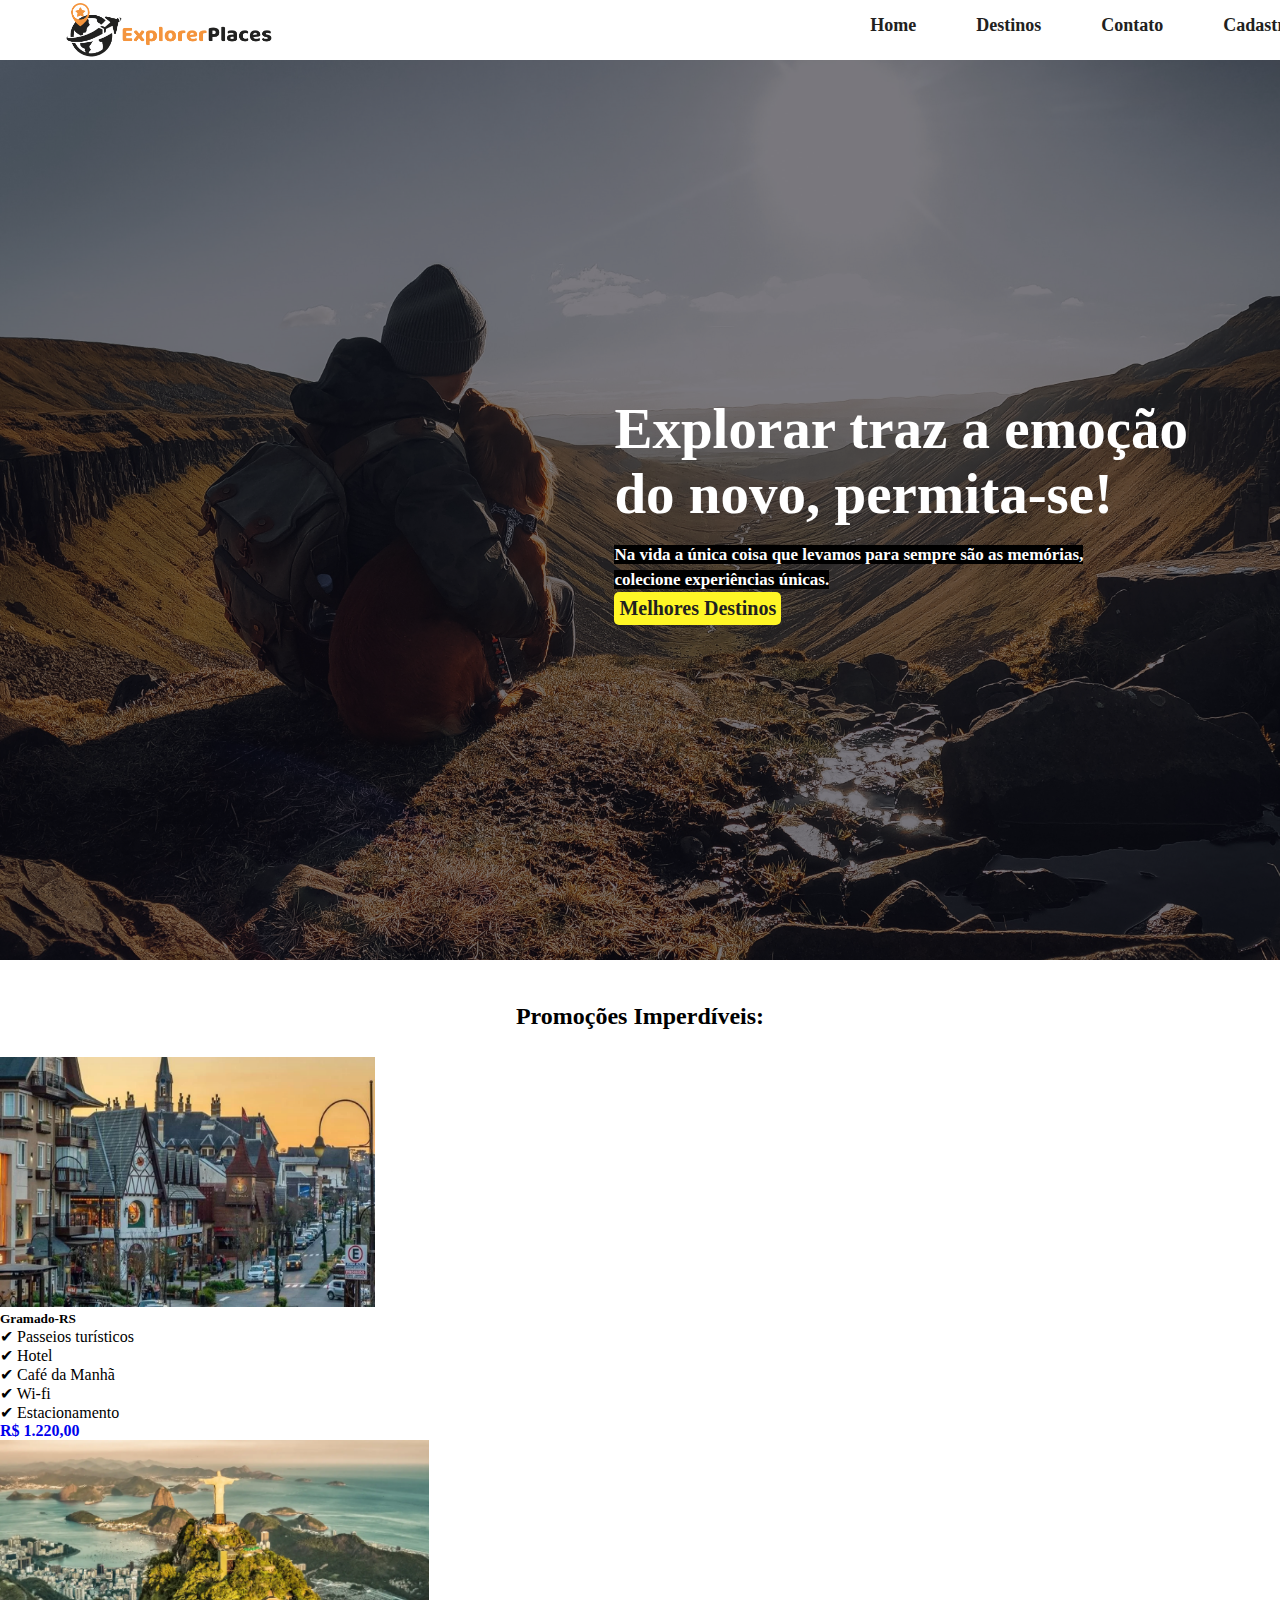
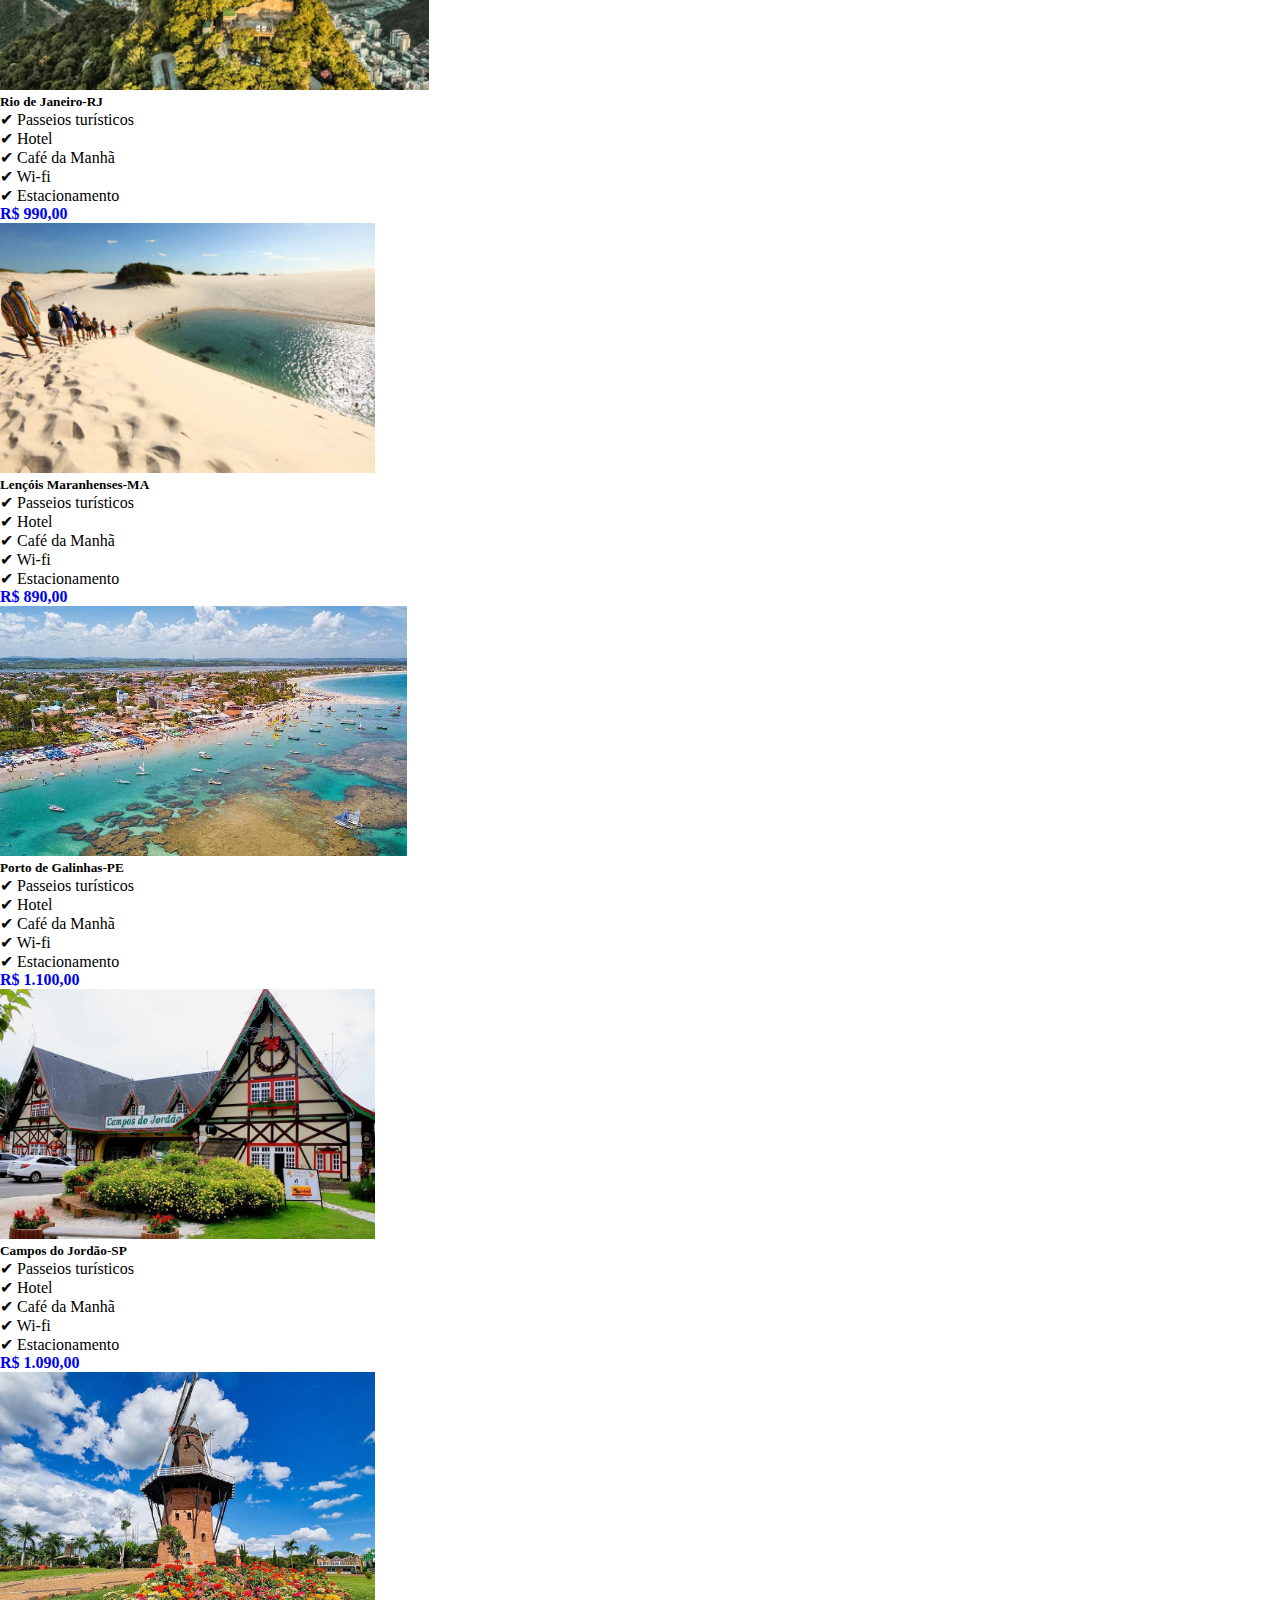
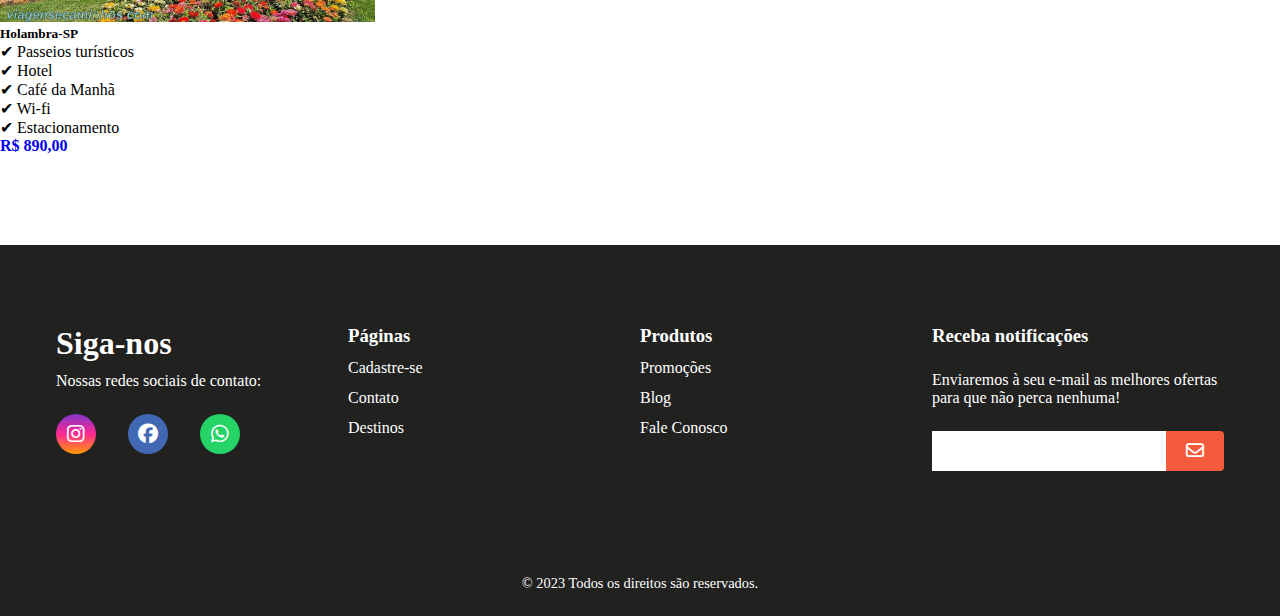
<file: index.html>
<!DOCTYPE html>
<html lang="pt-br">
<head>
    <meta charset="UTF-8">
    <meta name="viewport" content="width=device-width, initial-scale=1">
    <link href="https://cdn.jsdelivr.net/npm/bootstrap@5.3.2/dist/css/bootstrap.min.css" rel="stylesheet" integrity="sha384-T3c6CoIi6uLrA9TneNEoa7RxnatzjcDSCmG1MXxSR1GAsXEV/Dwwykc2MPK8M2HN" crossorigin="anonymous">
    <link rel="stylesheet" href="https://cdnjs.cloudflare.com/ajax/libs/font-awesome/6.4.2/css/all.min.css">
    <link rel="stylesheet" href="./css/style.css">
    <title>ExplorerPlaces</title>
</head>
<body>
  <div class="menu-viagens">
    <img src="./img/logo.png" width="210px">

    <ul>
      <li><a href="./index.html"><b>Home</b></a></li>
      <li><a href="./pages/destinos.html"><b>Destinos</b></a></li>
      <li><a href="./pages/contato.html"><b>Contato</b></a></li>
      <li><a href="./pages/cadastro.html"><b>Cadastre-se</b></a></li>
    </ul>
  </div>

    <div class="background-banner-home">
        <header></header>

        <div class="banner-meio-container">
            <div class="meio-banner">
            <h1>Explorar traz a emoção <br>do novo, permita-se!</h1>
            <p><mark><b>Na vida a única coisa que levamos para sempre são as memórias, <br>colecione experiências únicas.</b></mark></p>
            <a href="./pages/destinos.html"><button class="btn-ofertas"><b>Melhores Destinos</b></button></a>
            </div><!--meio-banner-->
        </div><!--banner-meio-container-->
    
    </div><!--background-banner-home-->

    
    <h2><br><b>Promoções Imperdíveis:</b><br><br></h2>

    <div class="row row-cols-1 row-cols-md-3 g-4">
        <div class="col">
          <div class="card h-100">
            <img src="./img/gramado-rs.webp" height="250" class="card-img-top" alt="...">
            <div class="card-body">
              <h5 class="card-title"><b>Gramado-RS</b></h5>
              <p class="card-text">✔ Passeios turísticos<br>✔ Hotel<br>✔ Café da Manhã<br>✔ Wi-fi<br>✔ Estacionamento</p>
              <a href="#" class="btn btn-primary"><b>R$ 1.220,00</b></a>
            </div>
          </div>
        </div>
        <div class="col">
          <div class="card h-100">
            <img src="./img/rio-janeiro.webp" height="250" class="card-img-top" alt="...">
            <div class="card-body">
              <h5 class="card-title"><b>Rio de Janeiro-RJ</b></h5>
              <p class="card-text">✔ Passeios turísticos<br>✔ Hotel<br>✔ Café da Manhã<br>✔ Wi-fi<br>✔ Estacionamento</p>
              <a href="#" class="btn btn-primary"><b>R$ 990,00</b></a>
            </div>
          </div>
        </div>
        <div class="col">
          <div class="card h-100">
            <img src="./img/lencois-maranhenses.jpg" height="250" class="card-img-top" alt="...">
            <div class="card-body">
              <h5 class="card-title"><b>Lençóis Maranhenses-MA</b></h5>
              <p class="card-text">✔ Passeios turísticos<br>✔ Hotel<br>✔ Café da Manhã<br>✔ Wi-fi<br>✔ Estacionamento</p>
              <a href="#" class="btn btn-primary"><b>R$ 890,00</b></a>
            </div>
          </div>
        </div>
        <div class="col">
          <div class="card h-100">
            <img src="./img/porto-de-galinhas.jpg" height="250" class="card-img-top" alt="...">
            <div class="card-body">
              <h5 class="card-title"><b>Porto de Galinhas-PE</b></h5>
              <p class="card-text">✔ Passeios turísticos<br>✔ Hotel<br>✔ Café da Manhã<br>✔ Wi-fi<br>✔ Estacionamento</p>
              <a href="#" class="btn btn-primary"><b>R$ 1.100,00</b></a>
            </div>
          </div>
        </div>
        <div class="col">
            <div class="card h-100">
              <img src="./img/campos-do-jordao.webp" height="250" class="card-img-top" alt="...">
              <div class="card-body">
                <h5 class="card-title"><b>Campos do Jordão-SP</b></h5>
                <p class="card-text">✔ Passeios turísticos<br>✔ Hotel<br>✔ Café da Manhã<br>✔ Wi-fi<br>✔ Estacionamento</p>
                <a href="#" class="btn btn-primary"><b>R$ 1.090,00</b></a>
              </div>
            </div>
          </div>
          <div class="col">
            <div class="card h-100">
              <img src="./img/holambra.jpg" height="250" class="card-img-top" alt="...">
              <div class="card-body">
                <h5 class="card-title"><b>Holambra-SP</b></h5>
                <p class="card-text">✔ Passeios turísticos<br>✔ Hotel<br>✔ Café da Manhã<br>✔ Wi-fi<br>✔ Estacionamento</p>
                <a href="#" class="btn btn-primary"><b>R$ 890,00</b></a>
              </div>
            </div>
          </div>
    </div>
    <main>

    </main>
    <footer>
      <div id="footer_content">
        <div id="footer_contacts">
          <h1>Siga-nos</h1>
          <p>Nossas redes sociais de contato:</p>

          <div id="footer_social_media">
            <a href="#" class="footer-link" id="instagram">
              <i class="fa-brands fa-instagram"></i>
            </a>

            <a href="#" class="footer-link" id="facebook">
              <i class="fa-brands fa-facebook"></i>
            </a>

            <a href="#" class="footer-link" id="whatsapp">
              <i class="fa-brands fa-whatsapp"></i>
            </a>
          </div>
        </div>
       <ul class="footer-list">
         <li>
           <h3>Páginas</h3>
         </li>
         <li>
          <a href="#" class="footer-link">Cadastre-se</a>
         </li>
         <li>
          <a href="#" class="footer-link">Contato</a>
         </li>
         <li>
          <a href="#" class="footer-link">Destinos</a>
         </li>
       </ul>
      
       <ul class="footer-list">
        <li>
          <h3>Produtos</h3>
        </li>
        <li>
         <a href="#" class="footer-link">Promoções</a>
        </li>
        <li>
         <a href="#" class="footer-link">Blog</a>
        </li>
        <li>
         <a href="#" class="footer-link">Fale Conosco</a>
        </li>
      </ul>

       <div id="footer_subscribe">
         <h3>Receba notificações</h3>

         <p>
          Enviaremos à seu e-mail as melhores ofertas para que não perca nenhuma!
         </p>

         <div id="input_group">
          <input type="email" id="email">
          <button>
            <i class="fa-regular fa-envelope"></i>
          </button>
         </div>
      </div>
    </div>

    <div id="footer_copyright">
      &#169
      2023 Todos os direitos são reservados.
    </div>
  </footer>
  
      <script src="https://cdn.jsdelivr.net/npm/bootstrap@5.3.2/dist/js/bootstrap.bundle.min.js" integrity="sha384-C6RzsynM9kWDrMNeT87bh95OGNyZPhcTNXj1NW7RuBCsyN/o0jlpcV8Qyq46cDfL" crossorigin="anonymous"></script>       
</body>
</html>
</file>
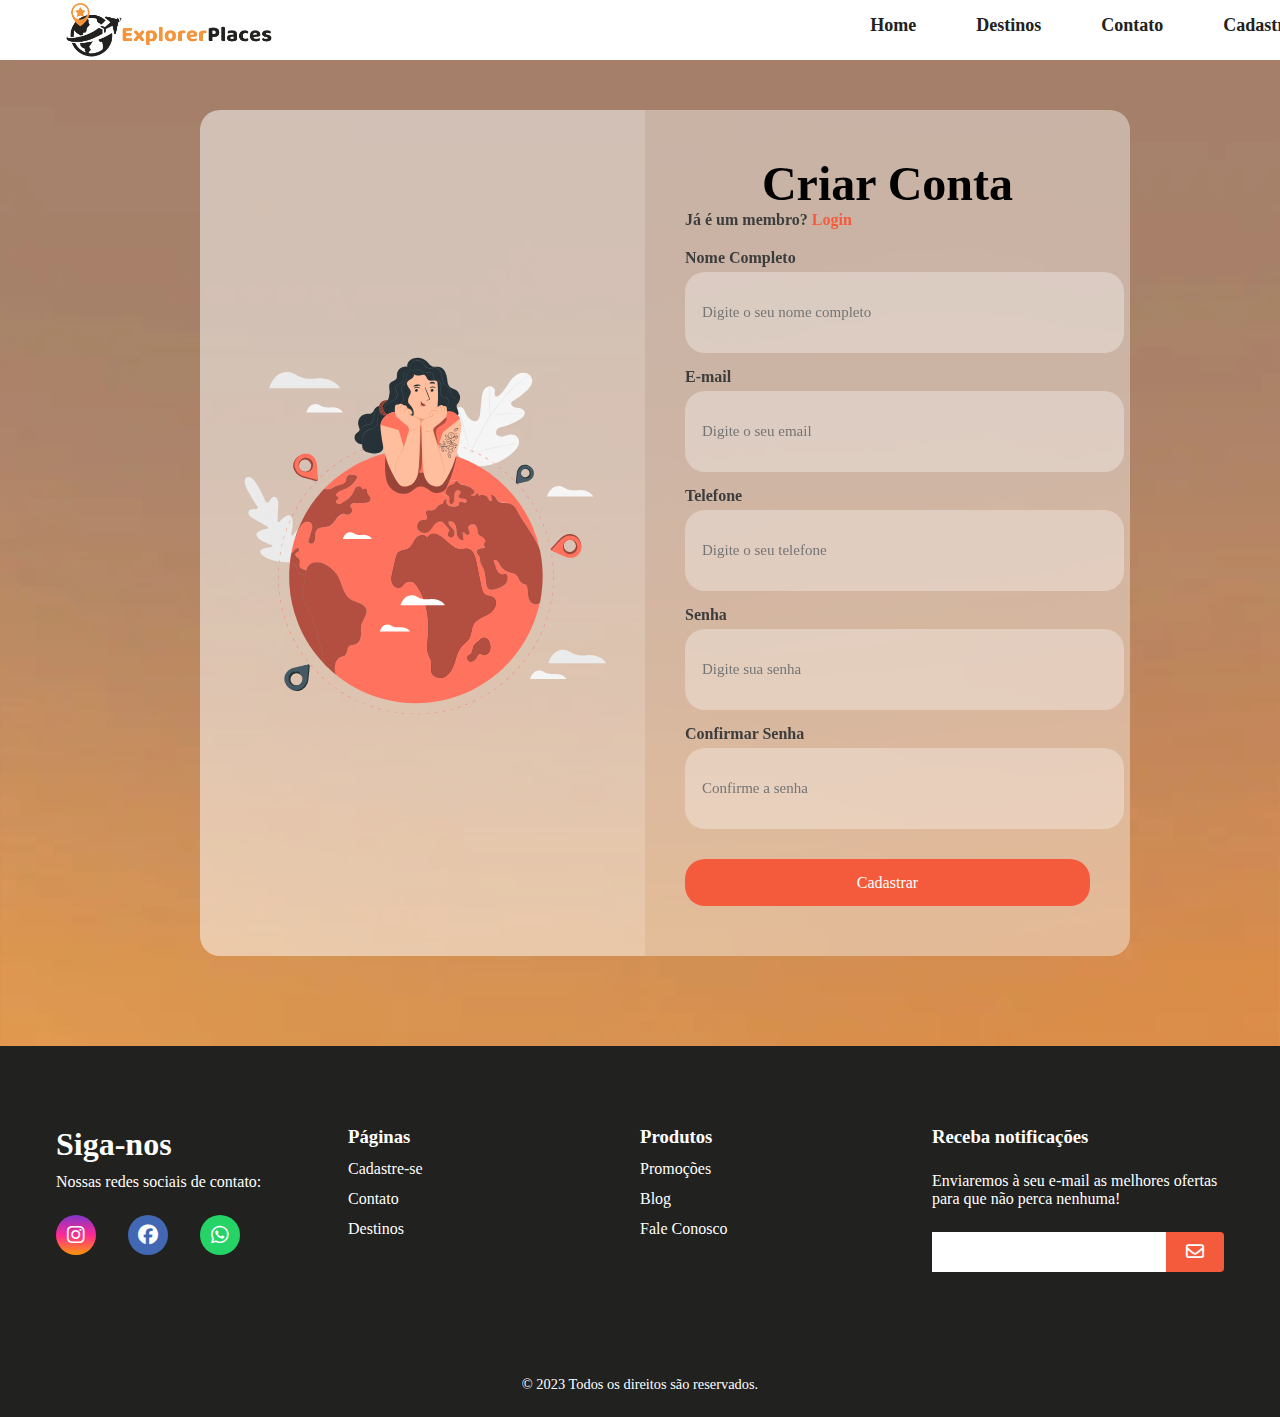
<file: pages/cadastro.html>
<!DOCTYPE html>
<html lang="pt-br">
<head>
    <meta charset="UTF-8">
    <meta name="viewport" content="width=device-width, initial-scale=1.0">
    <link href="https://cdn.jsdelivr.net/npm/bootstrap@5.3.2/dist/css/bootstrap.min.css" rel="stylesheet" integrity="sha384-T3c6CoIi6uLrA9TneNEoa7RxnatzjcDSCmG1MXxSR1GAsXEV/Dwwykc2MPK8M2HN" crossorigin="anonymous">
    <link rel="stylesheet" href="https://cdnjs.cloudflare.com/ajax/libs/font-awesome/6.4.2/css/all.min.css">
    <link rel="stylesheet" href="../css/style.css">
    <title>Cadastro</title>
    <style>
        body{
            background-image: url(../img/fundo-cadastro.webp);
            width: 100vw;
            height: 100vh;
            background-size: cover;
}
    </style>
</head>
    <body>
        <div class="menu-viagens">
          <img src="../img/logo.png" width="210px">
      
          <ul>
            <li><a href="../index.html"><b>Home</b></a></li>
            <li><a href="./destinos.html"><b>Destinos</b></a></li>
            <li><a href="./contato.html"><b>Contato</b></a></li>
            <li><a href="./cadastro.html"><b>Cadastre-se</b></a></li>
          </ul>
        </div>


        <div class="box">
            <div class="img-box">
                <img src="../img/world-animate.svg">
            </div>
            <div class="form-box">
                <h2>Criar Conta</h2>
                <p> Já é um membro? <a href="#"> Login </a> </p>
                <form action="#">
                    <div class="input-group">
                        <label for="nome"> Nome Completo</label>
                        <input type="text" id="nome" placeholder="Digite o seu nome completo" required>
                    </div>
    
                    <div class="input-group">
                        <label for="email">E-mail</label>
                        <input type="email" id="email" placeholder="Digite o seu email" required>
                    </div>
    
                    <div class="input-group">
                        <label for="telefone">Telefone</label>
                        <input type="tel" id="telefone" placeholder="Digite o seu telefone" required>
                    </div>
    
                    <div class="input-group w50">
                        <label for="senha">Senha</label>
                        <input type="password" id="senha" placeholder="Digite sua senha" required>
                    </div>
    
                    <div class="input-group w50">
                        <label for="Confirmarsenha">Confirmar Senha</label>
                        <input type="password" id="Confirmarsenha" placeholder="Confirme a senha" required>
                    </div>
    
                    <div class="input-group">
                        <button>Cadastrar</button>
                    </div>
    
                </form>
            </div>
        </div>
        
        
        <main>

        </main>
        <footer>
          <div id="footer_content">
            <div id="footer_contacts">
              <h1>Siga-nos</h1>
              <p>Nossas redes sociais de contato:</p>
    
              <div id="footer_social_media">
                <a href="#" class="footer-link" id="instagram">
                  <i class="fa-brands fa-instagram"></i>
                </a>
    
                <a href="#" class="footer-link" id="facebook">
                  <i class="fa-brands fa-facebook"></i>
                </a>
    
                <a href="#" class="footer-link" id="whatsapp">
                  <i class="fa-brands fa-whatsapp"></i>
                </a>
              </div>
            </div>
           <ul class="footer-list">
             <li>
               <h3>Páginas</h3>
             </li>
             <li>
              <a href="#" class="footer-link">Cadastre-se</a>
             </li>
             <li>
              <a href="#" class="footer-link">Contato</a>
             </li>
             <li>
              <a href="#" class="footer-link">Destinos</a>
             </li>
           </ul>
          
           <ul class="footer-list">
            <li>
              <h3>Produtos</h3>
            </li>
            <li>
             <a href="#" class="footer-link">Promoções</a>
            </li>
            <li>
             <a href="#" class="footer-link">Blog</a>
            </li>
            <li>
             <a href="#" class="footer-link">Fale Conosco</a>
            </li>
          </ul>
    
           <div id="footer_subscribe">
             <h3>Receba notificações</h3>
    
             <p>
              Enviaremos à seu e-mail as melhores ofertas para que não perca nenhuma!
             </p>
    
             <div id="input_group">
              <input type="email" id="email">
              <button>
                <i class="fa-regular fa-envelope"></i>
              </button>
             </div>
          </div>
        </div>
    
        <div id="footer_copyright">
          &#169
          2023 Todos os direitos são reservados.
        </div>
      </footer>
      
          <script src="https://cdn.jsdelivr.net/npm/bootstrap@5.3.2/dist/js/bootstrap.bundle.min.js" integrity="sha384-C6RzsynM9kWDrMNeT87bh95OGNyZPhcTNXj1NW7RuBCsyN/o0jlpcV8Qyq46cDfL" crossorigin="anonymous"></script>       
    </body>
    </html>
</file>
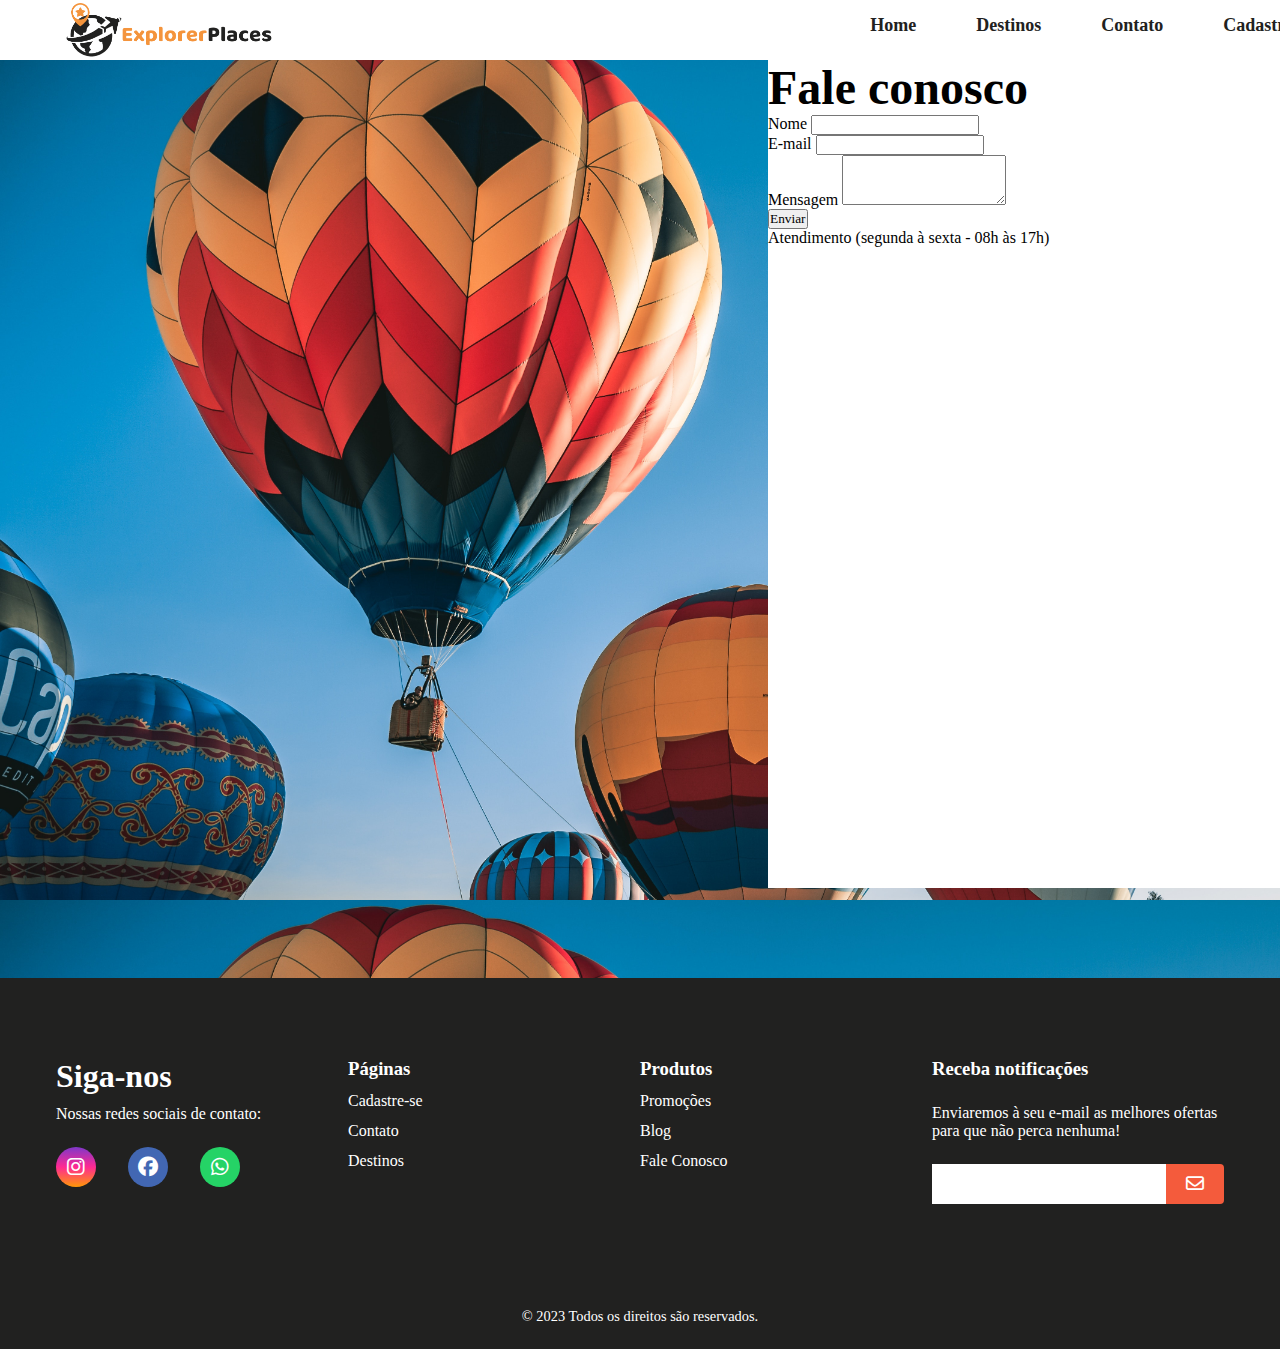
<file: pages/contato.html>
<!DOCTYPE html>
<html lang="pt-br">
<head>
    <meta charset="UTF-8">
    <meta name="viewport" content="width=device-width, initial-scale=1.0">
    <link href="https://cdn.jsdelivr.net/npm/bootstrap@5.3.2/dist/css/bootstrap.min.css" rel="stylesheet" integrity="sha384-T3c6CoIi6uLrA9TneNEoa7RxnatzjcDSCmG1MXxSR1GAsXEV/Dwwykc2MPK8M2HN" crossorigin="anonymous">
    <link rel="stylesheet" href="https://cdnjs.cloudflare.com/ajax/libs/font-awesome/6.4.2/css/all.min.css">
    <link rel="stylesheet" href="../css/style.css">
    <title>Contato</title>
    <style>
        body{
            background-image: url(../img/baloes-contato.jpg);
            width: 100vw;
            height: 100vh;
            background-size: cover;
        }
    </style>
</head>
<body>
    <div class="menu-viagens">
        <img src="../img/logo.png" width="210px">
    
        <ul>
          <li><a href="../index.html"><b>Home</b></a></li>
          <li><a href="./destinos.html"><b>Destinos</b></a></li>
          <li><a href="./contato.html"><b>Contato</b></a></li>
          <li><a href="./cadastro.html"><b>Cadastre-se</b></a></li>
        </ul>
    </div>

    <div class="container h-100">
        <div class="row align-items-center justify-content-center h-100 p-2">
          <div class="col-sm-12 col-lg-10 col-xl-9 white-bg shadow rounded-lg px-5 py-4">
            <h1 class="title lead mb-5">
              Fale conosco
            </h1>
            <form action="#" class="mb-5">
                <div class="form-row mb-4">
                    <div class="col-sm-12 col-md-6 mb-5">
                        <label for="nome" class="text-muted mb-0">Nome</label>
                        <input type="text" id="nome" class="form-control bg-transparent shadow-none border-0 pl-0 input-field">
                        <span class="d-block border-bottom"></span>
                    </div>
                    <div class="col-sm-12 col-md-6 mb-5">
                        <label for="email" class="text-muted mb-0">E-mail</label>
                        <input type="email" id="email" class="form-control bg-transparent shadow-none border-0 pl-0 input-field">
                        <span class="d-block border-bottom"></span>
                    </div>
                    <div class="col-sm-12 mb-4">
                        <label for="mensagem" class="text-muted mb-0">Mensagem</label>
                        <textarea id="mensagem" rows="3" class="form-control bg-transparent shadow-none border-0 pl-0 input-field"></textarea>
                        <span class="d-block border-bottom"></span>
                    </div>
                </div>
                <button class="btn btn-danger rounded-pill px-5 btn-send">Enviar</button>
            </form>
            <p>
                Atendimento <span class="text-danger">(segunda à sexta - 08h às 17h)<span>
            </p>
          </div>
        </div>
    </div>

    <main>

    </main>
    <footer>
      <div id="footer_content">
        <div id="footer_contacts">
          <h1>Siga-nos</h1>
          <p>Nossas redes sociais de contato:</p>

          <div id="footer_social_media">
            <a href="#" class="footer-link" id="instagram">
              <i class="fa-brands fa-instagram"></i>
            </a>

            <a href="#" class="footer-link" id="facebook">
              <i class="fa-brands fa-facebook"></i>
            </a>

            <a href="#" class="footer-link" id="whatsapp">
              <i class="fa-brands fa-whatsapp"></i>
            </a>
          </div>
        </div>
       <ul class="footer-list">
         <li>
           <h3>Páginas</h3>
         </li>
         <li>
          <a href="#" class="footer-link">Cadastre-se</a>
         </li>
         <li>
          <a href="#" class="footer-link">Contato</a>
         </li>
         <li>
          <a href="#" class="footer-link">Destinos</a>
         </li>
       </ul>
      
       <ul class="footer-list">
        <li>
          <h3>Produtos</h3>
        </li>
        <li>
         <a href="#" class="footer-link">Promoções</a>
        </li>
        <li>
         <a href="#" class="footer-link">Blog</a>
        </li>
        <li>
         <a href="#" class="footer-link">Fale Conosco</a>
        </li>
      </ul>

       <div id="footer_subscribe">
         <h3>Receba notificações</h3>

         <p>
          Enviaremos à seu e-mail as melhores ofertas para que não perca nenhuma!
         </p>

         <div id="input_group">
          <input type="email" id="email">
          <button>
            <i class="fa-regular fa-envelope"></i>
          </button>
         </div>
      </div>
    </div>

    <div id="footer_copyright">
      &#169
      2023 Todos os direitos são reservados.
    </div>
  </footer>
  
      <script src="https://cdn.jsdelivr.net/npm/bootstrap@5.3.2/dist/js/bootstrap.bundle.min.js" integrity="sha384-C6RzsynM9kWDrMNeT87bh95OGNyZPhcTNXj1NW7RuBCsyN/o0jlpcV8Qyq46cDfL" crossorigin="anonymous"></script>       
</body>
</html>
</file>
<file: css/style.css>
*{
    margin: 0%;
    padding: 0%;
    list-style: none;
    text-decoration: none;
    font-family: "century gothic"
}


/*Edição menu e home-page:*/

.selector-for-some-widget {
    box-sizing: content-box;
  }  

.menu-viagens{
    background-color: white;
    height: 60px;
    width: 100%;
    display: flex;
    align-items: center;
    justify-content: space-between;
    padding: 0 5%;
}

.menu-viagens ul{
    list-style: none;
    display: flex;
}

.menu-viagens ul li{
    padding: 30px 30px;
    height: 30px;
}

.menu-viagens ul li a{
    color: #212120;
    text-decoration: none;
    font-size: 18px;
    
    transition: all 0.3s;
}

.menu-viagens ul li a:hover{
    color:#f4943c;
}

.background-banner-home{
    background: rgba(3, 0, 12, 0.514);
    background-image: url("../img/banner-home.jpg");
    background-blend-mode: darken;
    background-position: center;
    background-size: cover;
    background-repeat: no-repeat;
    width: 100%;
    height: 100vh;
    max-width: 100% ;
}

header{
   display: flex;
   justify-content: center;
   padding-top: 1rem;
   align-items: center;
   text-align: center;
   gap: 10rem; 
}

.banner-meio-container{
   margin-left: 48%; 
   margin-top: 25%;
   max-width: 100%;
}

.meio-banner h1{
    color: white;
    font-size: 57px;
}

.meio-banner p{
    color: white;
    font-size: 17px;
    font-weight: 500;
    margin-top: 1rem;
    line-height: 25px;
}

mark {background-color:black; color:white;}


.btn-ofertas{
    background-color: #fff626;
    padding: 5px;
    color: #212120;
    border-radius: 5px;
    border: none;
    margin-bottom: 32px !important;
    cursor: pointer;
    font-size: 20px;
}

h2{
    text-align: center;
    margin-top: 1rem;
}



/*Edição página contato:*/

.white-bg{
    background-color: white;
    width: 80vh;
    height: 92vh;
    margin-left: 60%;
}

.title{
    font-size: 3rem;
}

.border-danger, .border-bottom, .btn-send:hover{
   transition: all o.4s ease-in-out; 
}

.btn-send:hover{
    box-shadow: 10px 10px 14px 5px rgba(220, 53, 69, 0.2);
}



/*Edição página cadastro:*/


.box{
    display: flex;
    width: 930px;
    margin-left: 200px;
    padding-top: 50px;
}

.img-box{
    background-color: rgba(255, 255, 255, 0.5);
    width: 50%;
    display: flex;
    align-items: cover;
    padding: 20px;
    border-radius: 20px  0 0 20px;
}

.img-box img{
    width: 100%;
    align-items: center;
}

.form-box{
    background-color: rgba(255, 255, 255, 0.4);
    backdrop-filter: blur(40px);
    padding: 30px 40px;
    width: 50%;
    border-radius: 0 20px 20px 0;
}

.form-box h2{
    font-size: 3rem;
}

.form-box p{
    font-weight: bold;
    color: #3D3D3D;
}

.form-box p a{
    color: #f45b3c;
    text-decoration: none;
}

.form-box form{
    margin: 20px 0;
}

form .input-group{
    margin-bottom: 15px;

}

form .input-group label{
    color: #3D3D3D;
    font-weight: bold;
    display: block;
    margin-bottom: 5px;
}

form .input-group input{
    width: 100%;
    height: 47px;
    background-color: rgba(255, 255, 255, 0.32);
    border-radius: 20px;
    outline: none;
    border: 2px solid transparent;
    padding: 15px;
    font-size: 15px;
    color: #616161;
    transition: all 0.4s ease;
}

form .input-group input:focus{
    border-color: #f45b3c;
}

form .input-group button{
    width: 100%;
    height: 47px;
    background: #f45b3c;
    border-radius: 20px;
    outline: none;
    border: none;
    margin-top: 15px;
    color: white;
    cursor: pointer;
    font-size: 16px;
}

@media (max-width:930px) {
    .img-box{
        display: none;
    }
    .box{
        width: 700px;
    }
    .form-box{
        width: 100%;
        border-radius: 20px;
    }
}

@media (max-width:500px) {
    .w50{
        width: 100%;
        padding: 0;
    }
}



/*Edição footer/rodapé:*/

main{
    height: 10vh;
}

footer{
    width: 100%;
    color:white;
}

.footer-link{
    text-decoration: none;
}

#footer_content{
    background-color: #212120;
    display: grid;
    grid-template-columns: repeat(4, 1fr);
    padding: 5rem 3.5rem;
}

#footer_contacts h1{
    margin-bottom: 0.60rem;
}

#footer_social_media{
    display: flex;
    gap: 2rem;
    margin-top: 1.5rem;
}

#footer_social_media .footer-link{
    display: flex;
    align-items: center;
    justify-content: center;
    height: 2.5rem;
    width: 2.5rem;
    color: white;
    border-radius: 50%;
    transition: all 0.4s;
}

#footer_social_media .footer-link i{
    font-size: 1.25rem;
}

#footer_social_media .footer-link:hover{
    opacity: 0.8;
}

#instagram{
    background: linear-gradient(#7f37c9, #ff2992, #ff9807);
}

#facebook{
    background-color: #4267b3;
}

#whatsapp{
    background-color: #25d366;
}

.footer-list{
    display: flex;
    flex-direction: column;
    gap: 0.75rem;
}

.footer-list .footer-link{
    color: white;
    transition: all 0.4s;
}

.footer-list .footer-link:hover{
    color:#f45b3c;
}

#footer_subscribe{
    display:flex;
    flex-direction: column;
    gap: 1.5rem;
}

#footer_subscribe p{
    color: white;
}

#input_group{
    display: flex;
    align-items: center;
    background-color: 4px;
    border-radius: 4px;
}

#input_group input{
    border: none;
    padding: 0.75rem;
    width: 100%;
}

#input_group button{
    background-color: #f45b3c;
    border: none;
    color: white;
    padding: 0px 1.25rem;
    font-size: 1.125rem;
    height: 100%;
    border-radius: 0px 4px 4px 0px;
    cursor: pointer;
    transition: all 0.4s;
}

#input_group button:hover{
    opacity: 0.8;
}

#footer_copyright{
    display: flex;
    justify-content: center;
    background-color: #212120;
    font-size: 0.9rem;
    padding: 1.5rem;
    font-weight: 100;
}

@media screen and (max-width:768px){
    #footer_content {
        grid-template-columns: repeat(2, 1fr);
        gap: 2rem;
    }
}

@media screen and (max-width:426px){
    #footer_content {
        grid-template-columns: repeat(1, 1fr);
        padding: 3rem 2rem;
    }
}
</file>
